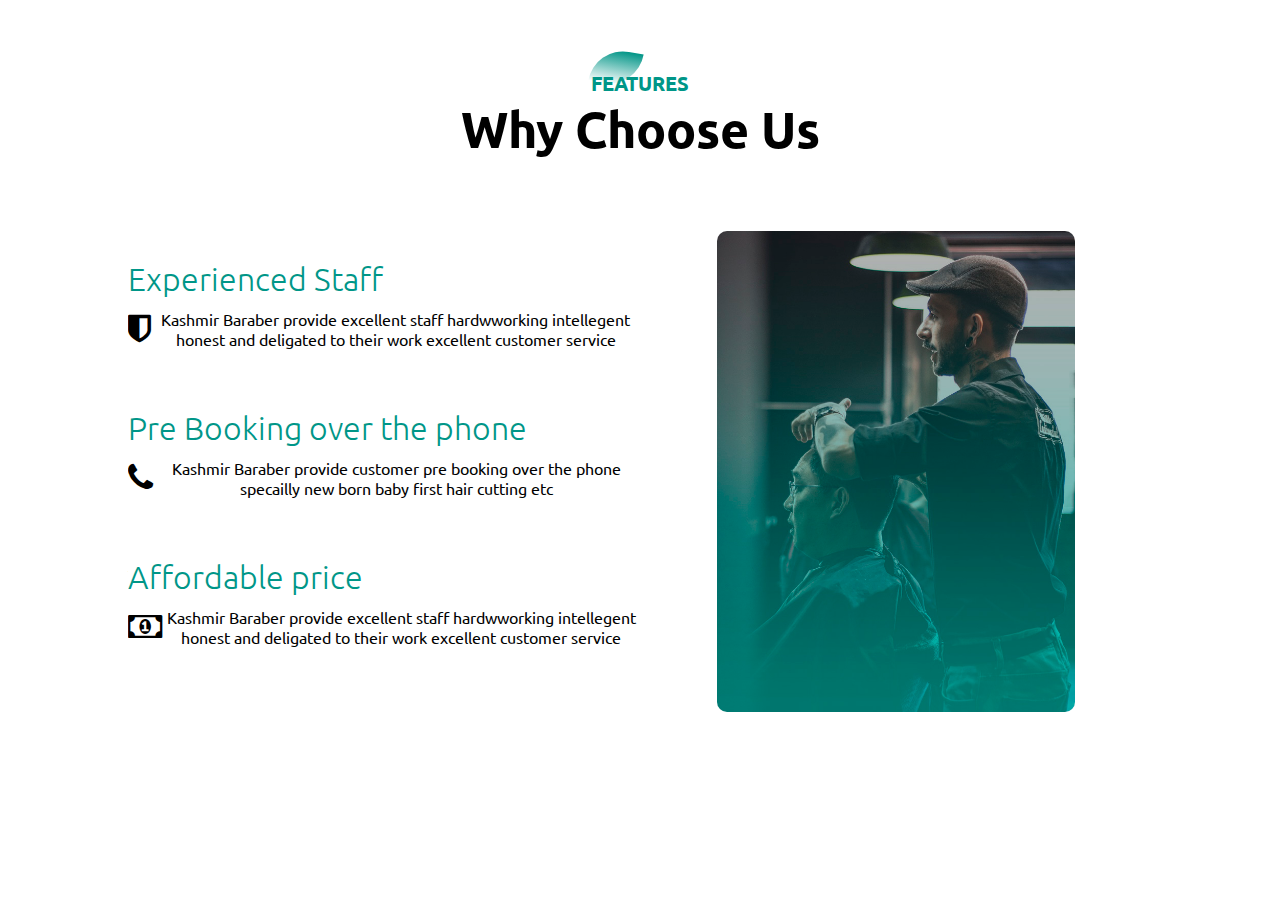
<file: features.html>
<!DOCTYPE html>
<html lang="en">
<head>
    <meta charset="UTF-8">
    <meta http-equiv="X-UA-Compatible" content="IE=edge">
    <meta name="viewport" content="width=device-width, initial-scale=1">
    <title>features</title>
    <link rel="stylesheet" href="style.css">
    <link rel="stylesheet" href="https://stackpath.bootstrapcdn.com/font-awesome/4.7.0/css/font-awesome.min.css" type="text/css"/>
    <link href="https://fonts.googleapis.com/css2?family=Poppins:wght@100&family=Ubuntu:ital@1&display=swap" rel="stylesheet">
    
</head>
<style>
    *{
    margin: 0;
    padding: 0;
    font-family: 'Ubuntu', sans-serif;
}


#feature{
    width: 100%;
    padding: 70px 0;
}
.title-text{
    text-align: center;
    padding-bottom: 70px;
}
.title-text p{
    margin: auto;
    font-size: 20px;
    color: #009688;
    font-weight: bold;
    position: relative;
    z-index: 1;
    display: inline-block;
}
.title-text p::after{
    content: "";
    width: 50px;
    height: 35px;
    background: linear-gradient(#019587,#fff);
    position: absolute;
    top: -20px;
    left: 0;
    z-index: -1;
    transform: rotate(10deg);
    border-top-left-radius: 35px;
    border-bottom-right-radius: 35px;
}
.title-text h1{
    font-size: 50px;
}
.feature-box{
    width: 80%;
    margin: auto;
    display: flex;
    flex-wrap: wrap;
    align-items: center;
    text-align: center;
}
.features{
    flex-basis: 50%;
}
.features-img{
  flex-basis: 50%;
  margin: auto;
}
.features-img img{
    width: 70%;
    border-radius: 10px;
}
.features h1{
    text-align: left;
    margin-bottom: 10px;
    font-weight: 100;
    color: #009688;
}
.features-desc{
   display: flex;
   align-items: center;
   margin-bottom: 40px;
}
.feature-icon fa{
    width: 50px;
    height: 50px;
    font-size: 30px;
    line-height: 50px;
    border-radius: 8px;
    color: #009688;
    border: 1px solid #009688;
}
@media screen  and (max-width:770px {
    .title-text h1{
        font-size: 35px;
    }
    .features{
        flex-basis: 100%;
    }
    .features-img{
        flex-basis: 100%;
}
.features-img img{
    width: 100%;
   
}

}



</style>
<body>
    
            <!---Feature-->
        <section id="feature">
          <div class="title-text">
              <p>FEATURES</p>
              <h1>Why Choose Us</h1>
          </div>
          <div class="feature-box">
              <div class="features">
                  <h1>Experienced Staff</h1>
               
                  <div class="features-desc">
                      <div class="feature-icon">
                        <i class="fa fa-shield e fa-2x"></i>
                      </div>
                      <div class="feature-text">
                          <p>Kashmir Baraber provide excellent staff hardwworking intellegent 
                              honest and deligated to their work excellent customer service
                          </p>
                      </div>
                  </div>
                  <br>                 
                   <h1>Pre Booking over the phone</h1>
                 
                    <div class="features-desc">
                        <div class="feature-icon">
                            <i class="fa fa-phone fa-2x"></i>
                        </div>
                        <div class="feature-text">
                            <p>Kashmir Baraber provide customer pre booking over the phone
                                specailly new born baby first hair cutting etc
                            </p>
                        </div>
                    </div>
                    <br>                  
                    <h1>Affordable price</h1>
                    
                      <div class="features-desc">
                          <div class="feature-icon">
                            <i class="fa fa-money fa-2x"></i>
                          </div>
                          <div class="feature-text">
                              <p>Kashmir Baraber provide excellent staff hardwworking intellegent 
                                  honest and deligated to their work excellent customer service
                              </p>
                          </div>
                      </div>
              </div>
              <div class="features-img">
                  <img src="img/barber-man.jpg">
              </div>
          </div>
        </section>
       

</body>
</html>
</file>
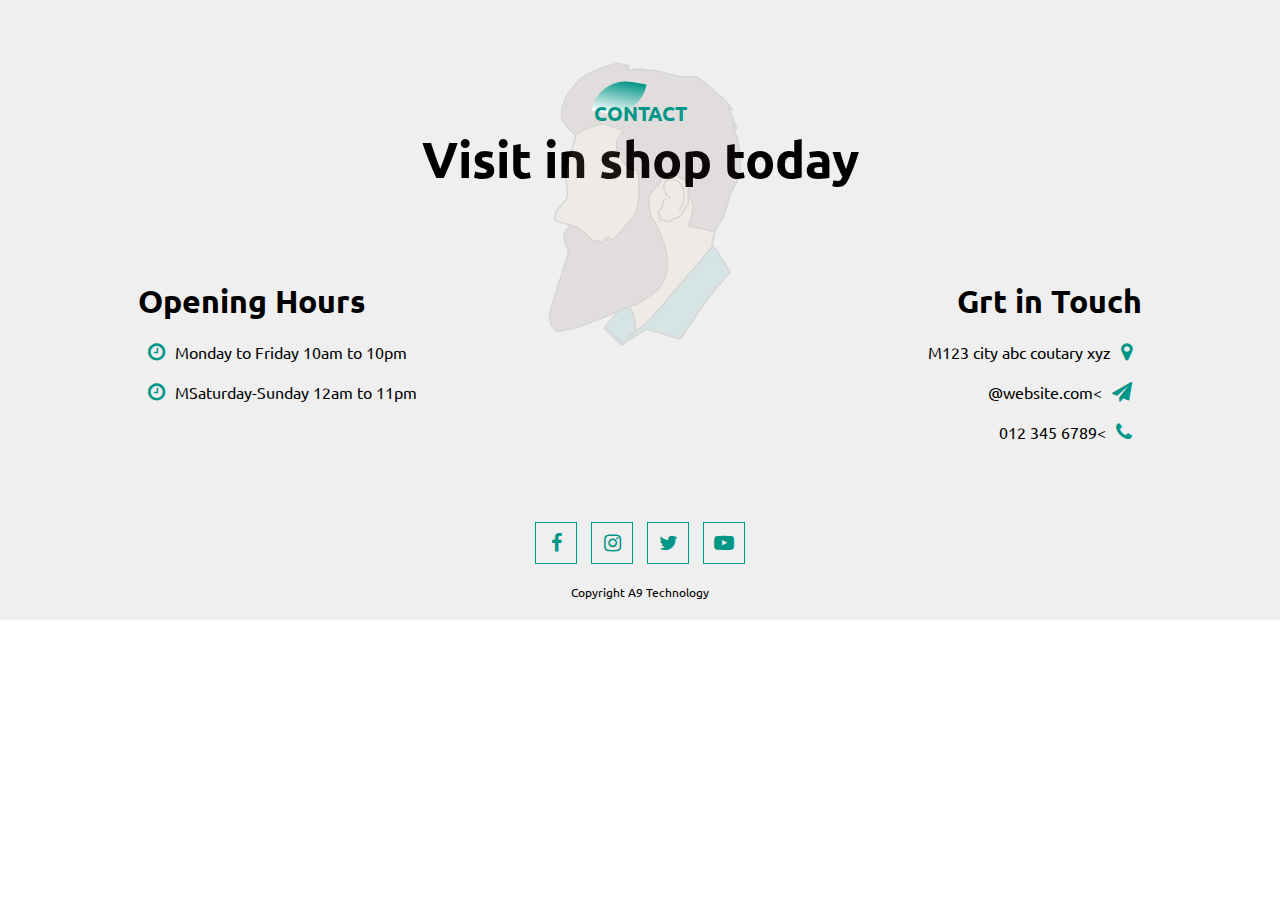
<file: footer.html>
<!DOCTYPE html>
<html lang="en">
<head>
    <meta charset="UTF-8">
    <meta http-equiv="X-UA-Compatible" content="IE=edge">
    <meta name="viewport" content="width=device-width, initial-scale=1">
    <title>footer</title>
    <link rel="stylesheet" href="style.css">
    <link rel="stylesheet" href="https://stackpath.bootstrapcdn.com/font-awesome/4.7.0/css/font-awesome.min.css" type="text/css"/>
    <link href="https://fonts.googleapis.com/css2?family=Poppins:wght@100&family=Ubuntu:ital@1&display=swap" rel="stylesheet">
    
</head>
<style>
    *{
    margin: 0;
    padding: 0;
    font-family: 'Ubuntu', sans-serif;
}

#footer{
    padding: 100px 0 20px;
    background: #efefef;
    position: relative;
}
.footer-row{
    width: 80%;
    margin: 0 auto;
    display: flex;
    justify-content: space-between;
    flex-wrap: wrap;
}
.footer-left,.footer-right{
    flex-basis: 45%;
    padding: 10px;
    margin-bottom: 20px;

}
.footer-right{
    text-align: right;
}
.footer-row h1{
    margin: 10px 0;
}
.footer-row p{
    line-height: 35px;
}
.footer-left .fa ,.footer-right .fa{
    font-size: 20px;
    color: #009688;
    margin: 10px;
}
.footer-img{
    max-width: 370px;
    opacity: 0.1;
    position: absolute;
    left: 50%;
    top: 35%;
    transform: translate(-50%, -50%);
}
.social-links{
    text-align: center;
}
.social-links .fa{
   height: 40px;
   width: 40px;
   font-size: 20px;
   line-height: 40px;
   border: 1px solid #009688;
   margin: 40px 5px 0;
   color: #009688;
   cursor: pointer;
   transition: 0.5s;
}
.social-links .fa:hover{
  background: #009688;
  color: #fff;
  transform: translateY(-7px);
}
.social-links p{
    font-size: 12px;
    margin-top: 20px;
}
@media screen and(max-width:770px) {
    .footer-left,.footer-right{
        flex-basis: 100%;
        font-size: 14px;
    }
    .footer-img{
        top: 25%;
    }
}
#testimonial{
    width: 100%;
    padding: 70px 0;
    text-align: center;
}
.testimonial-row{
    width: 80%;
    margin: auto;
    display: flex;
    justify-content: space-between;
    align-items: flex-start;
    flex-wrap: wrap;

}
.testimonial-col{
    flex-basis: 28%;
    padding: 10px;
    margin-bottom: 30px;
    border-radius: 5px;
    box-shadow: 0cm 10px 20px 3px #00968814;
    cursor: pointer;
    transition: transform .5s;

}
.testimonial-col p{
    font-size: 14px;
}
.user{
    display: flex;
    align-items: center;
    margin: 20px 0;
}
.user img{
    width: 40px;
    margin-right: 20px;
    border-radius: 3px;
}
.user info .fa{
    margin-left: 10px;
    color:#27c0ff;
    font-size: 20px;
}
.user info small{
    color:#009688;
}
.testimonial-col:hover{
  transform: translateY(-7px)
}
;uicebox{
    width: 80%;
    display: flex;
    flex-wrap: wrap;
    justify-content: space-around;
    margin: auto;
}
.single-service{
    flex-basis: 48%;
    text-align: center;
    border-radius: 7px;
    margin-bottom: 20px;
    color: #fff;
    position: relative;
}
.single-service img{
    width: 100%;
    border-radius: 7px;
}
.overlay{
  width: 100%;
  height: 100%;
  position: absolute;
  top: 0;
  border-radius: 7px;
  cursor: pointer;
  background: linear-gradient(rgba(0,0,0,0.5),#009688);
  opacity: 0;
  transition: 1s;
}
.single-service:hover .overlay{
    opacity: 1;
}
.service-desc{
    width: 80%;
    position: absolute;
    bottom: 0;
    left: 50%;
    opacity: 0;
    transform: translateX(-50%);
    transition: 1s;
}
hr{
    background: #fff;
    height: 2px;
    border: 0;
    margin: 15px auto;
    width: 60%;
}
.service-desc p{
    font-size: 14px;
}
.single-service:hover .service-desc {
  bottom: 40%;
  opacity: 1;
}
@media screen and(max-width:770px) {
    .single-service{
        flex-basis: 100%;
        margin-bottom: 30px;
    }
    .service-desc p{
        font-size: 12px;
    }
    hr{
        margin: 5px auto;
    }
    .single-service:hover .service-desc{
        bottom: 25% ! important;
    }
}
.title-text{
    text-align: center;
    padding-bottom: 70px;
}
.title-text p{
    margin: auto;
    font-size: 20px;
    color: #009688;
    font-weight: bold;
    position: relative;
    z-index: 1;
    display: inline-block;
}
.title-text p::after{
    content: "";
    width: 50px;
    height: 35px;
    background: linear-gradient(#019587,#fff);
    position: absolute;
    top: -20px;
    left: 0;
    z-index: -1;
    transform: rotate(10deg);
    border-top-left-radius: 35px;
    border-bottom-right-radius: 35px;
}
.title-text h1{
    font-size: 50px;
}
.feature-box{
    width: 80%;
    margin: auto;
    display: flex;
    flex-wrap: wrap;
    align-items: center;
    text-align: center;
}
.features{
    flex-basis: 50%;
}
.features-img{
  flex-basis: 50%;
  margin: auto;
}
.features-img img{
    width: 70%;
    border-radius: 10px;
}
.features h1{
    text-align: left;
    margin-bottom: 10px;
    font-weight: 100;
    color: #009688;
}
.features-desc{
   display: flex;
   align-items: center;
   m
   argin-bottom: 40px;
}
.feature-icon fa{
    width: 50px;
    height: 50px;
    font-size: 30px;
    line-height: 50px;
    border-radius: 8px;
    color: #009688;
    border: 1px solid #009688;
}
@media screen  and (max-width:770px {
    .title-text h1{
        font-size: 35px;
    }
    .features{
        flex-basis: 100%;
    }
    .features-img{
        flex-basis: 100%;
}
.features-img img{
    width: 100%;
   
}

}



</style>
<body>
    
    <section id="footer">
        <img src="img/footer-img.png" class="footer-img">
         <div class="title-text">
            <P>CONTACT</P>
            <h1>Visit in shop today</h1>
            </div>
         <div class="footer-row">
            <div class="footer-left">
                <h1>Opening Hours</h1>
                <p><i class="fa fa-clock-o"></i>Monday to Friday 10am to 10pm</p>
                <p><i class="fa fa-clock-o"></i>MSaturday-Sunday 12am to 11pm</p>
            </div>
            <div class="footer-right">
                <h1>Grt in Touch</h1>
                <p>M123  city abc coutary xyz<i class="fa fa-map-marker"></i></p>
                <p>@website.com<<i class="fa fa-paper-plane"></i></p>
                <p>012 345 6789<<i class="fa fa-phone"></i></p>
                
            </div>
        </div>
        <div class="social-links">
            <i class="fa fa-facebook"></i>
            <i class="fa fa-instagram"></i>
            <i class="fa fa-twitter"></i>
            <i class="fa fa-youtube-play"></i>
        <p>Copyright A9 Technology</p>
        </div>
        </section>
          
       
    
   
</body>
</html>
</file>
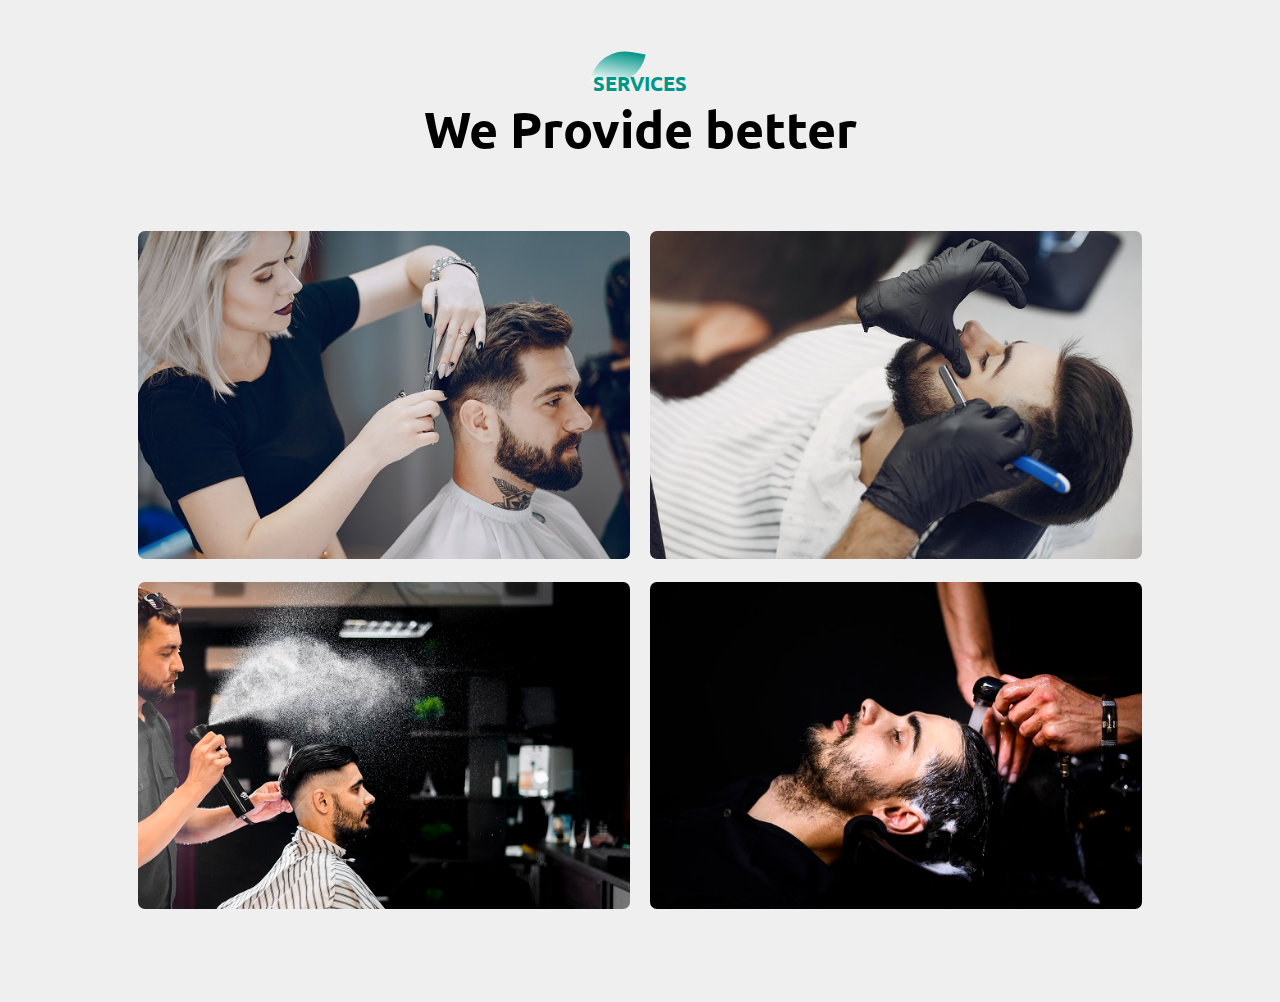
<file: service.html>
<!DOCTYPE html>
<html lang="en">
<head>
    <meta charset="UTF-8">
    <meta http-equiv="X-UA-Compatible" content="IE=edge">
    <meta name="viewport" content="width=device-width, initial-scale=1">
    <title>Services</title>
    <link rel="stylesheet" href="style.css">
    <link rel="stylesheet" href="https://stackpath.bootstrapcdn.com/font-awesome/4.7.0/css/font-awesome.min.css" type="text/css"/>
    <link href="https://fonts.googleapis.com/css2?family=Poppins:wght@100&family=Ubuntu:ital@1&display=swap" rel="stylesheet">
    
</head>
<style>
    *{
    margin: 0;
    padding: 0;
    font-family: 'Ubuntu', sans-serif;
}


#services{
    width: 100%;
    padding: 70px 0;
    background: #efefef;
    text-align: center;
}
.service-box{
    width: 80%;
    display: flex;
    flex-wrap: wrap;
    justify-content: space-around;
    margin: auto;
}
.single-service{
    flex-basis: 48%;
    text-align: center;
    border-radius: 7px;
    margin-bottom: 20px;
    color: #fff;
    position: relative;
}
.single-service img{
    width: 100%;
    border-radius: 7px;
}
.overlay{
  width: 100%;
  height: 100%;
  position: absolute;
  top: 0;
  border-radius: 7px;
  cursor: pointer;
  background: linear-gradient(rgba(0,0,0,0.5),#009688);
  opacity: 0;
  transition: 1s;
}
.single-service:hover .overlay{
    opacity: 1;
}
.service-desc{
    width: 80%;
    position: absolute;
    bottom: 0;
    left: 50%;
    opacity: 0;
    transform: translateX(-50%);
    transition: 1s;
}
hr{
    background: #fff;
    height: 2px;
    border: 0;
    margin: 15px auto;
    width: 60%;
}
.service-desc p{
    font-size: 14px;
}
.single-service:hover .service-desc {
  bottom: 40%;
  opacity: 1;
}
@media screen and(max-width:770px) {
    .single-service{
        flex-basis: 100%;
        margin-bottom: 30px;
    }
    .service-desc p{
        font-size: 12px;
    }
    hr{
        margin: 5px auto;
    }
    .single-service:hover .service-desc{
        bottom: 25% ! important;
    }
}
.title-text{
    text-align: center;
    padding-bottom: 70px;
}
.title-text p{
    margin: auto;
    font-size: 20px;
    color: #009688;
    font-weight: bold;
    position: relative;
    z-index: 1;
    display: inline-block;
}
.title-text p::after{
    content: "";
    width: 50px;
    height: 35px;
    background: linear-gradient(#019587,#fff);
    position: absolute;
    top: -20px;
    left: 0;
    z-index: -1;
    transform: rotate(10deg);
    border-top-left-radius: 35px;
    border-bottom-right-radius: 35px;
}
.title-text h1{
    font-size: 50px;
}
.
}



</style>
<body>
    
    <section id="services">
        <div class="title-text">
              <p>SERVICES</p>
              <h1>We Provide better</h1>
          </div>
            <div class="service-box">
               <div class="single-service">
                  <img src="img/pic-1.jpg">
                  <div class="overlay"></div>
                  <div class="service-desc">
                    <h3>Hair Styling</h3>
                    <hr>
                    <p>this text is descraption under the barber foundation
                        this text is descraption under the barber foundation
                        this text is descraption under the barber foundation</p>
                </div>
                </div>
               <div class="single-service">
                <img src="img/pic-2.jpg">
                <div class="overlay"></div>
                <div class="service-desc">
                    <h3>Beared Triming</h3>
                    <hr>
                    <p>this text is descraption under the barber foundation
                        this text is descraption under the barber foundation
                        this text is descraption under the barber foundation</p>
                </div>
                </div>
               <div class="single-service">
                <img src="img/pic-3.jpg">
                <div class="overlay"></div>
                <div class="service-desc">
                    <h3>Hair cut</h3>
                    <hr>
                    <p>this text is descraption under the barber foundation
                        this text is descraption under the barber foundation
                        this text is descraption under the barber foundation</p>
                </div>
                </div>
               <div class="single-service">
                    <img src="img/pic-4.jpg">          
                    <div class="overlay"></div>  
                    <div class="service-desc">
                    <h3>Drying shampo</h3>
                    <hr>
                    <p>this text is descraption under the barber foundation
                        this text is descraption under the barber foundation
                        this text is descraption under the barber foundation</p>
                </div>       
                </div>
         </div>
        </section>
          
       
</body>
</html>
</file>
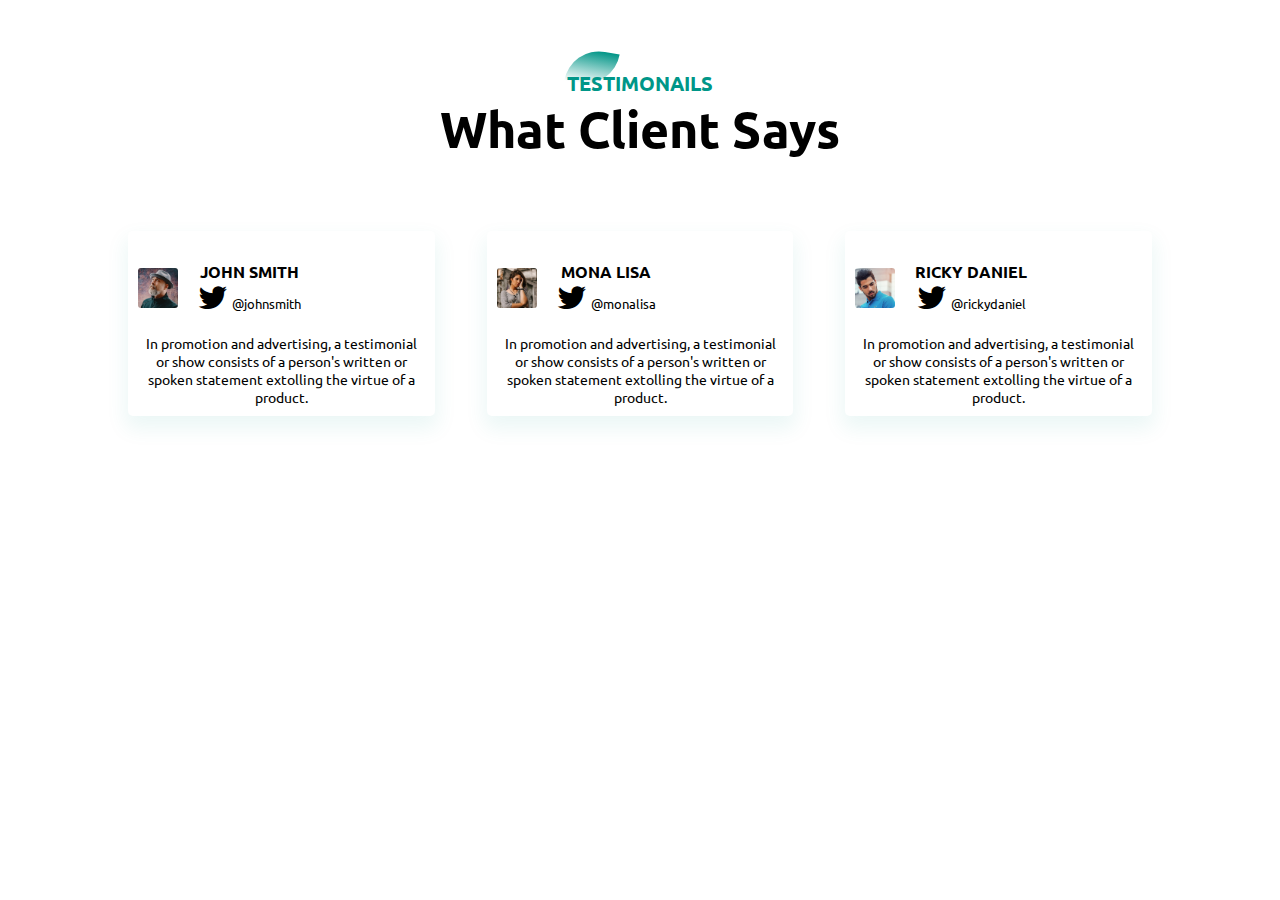
<file: testimonail.html>
<!DOCTYPE html>
<html lang="en">
<head>
    <meta charset="UTF-8">
    <meta http-equiv="X-UA-Compatible" content="IE=edge">
    <meta name="viewport" content="width=device-width, initial-scale=1">
    <title>testimonial</title>
    <link rel="stylesheet" href="style.css">
    <link rel="stylesheet" href="https://stackpath.bootstrapcdn.com/font-awesome/4.7.0/css/font-awesome.min.css" type="text/css"/>
    <link href="https://fonts.googleapis.com/css2?family=Poppins:wght@100&family=Ubuntu:ital@1&display=swap" rel="stylesheet">
    
</head>
<style>
    *{
    margin: 0;
    padding: 0; 
    font-family: 'Ubuntu', sans-serif;
}


#testimonial{
    width: 100%;
    padding: 70px 0;
    text-align: center;
}
.testimonial-row{
    width: 80%;
    margin: auto;
    display: flex;
    justify-content: space-between;
    align-items: flex-start;
    flex-wrap: wrap;

}
.testimonial-col{
    flex-basis: 28%;
    padding: 10px;
    margin-bottom: 30px;
    border-radius: 5px;
    box-shadow: 0cm 10px 20px 3px #00968814;
    cursor: pointer;
    transition: transform .5s;

}
.testimonial-col p{
    font-size: 14px;
}
.user{
    display: flex;
    align-items: center;
    margin: 20px 0;
}
.user img{
    width: 40px;
    margin-right: 20px;
    border-radius: 3px;
}
.user info .fa{
    margin-left: 10px;
    color:#27c0ff;
    font-size: 20px;
}
.user info small{
    color:#009688;
}
.testimonial-col:hover{
  transform: translateY(-7px)
}
;uicebox{
    width: 80%;
    display: flex;
    flex-wrap: wrap;
    justify-content: space-around;
    margin: auto;
}
.single-service{
    flex-basis: 48%;
    text-align: center;
    border-radius: 7px;
    margin-bottom: 20px;
    color: #fff;
    position: relative;
}
.single-service img{
    width: 100%;
    border-radius: 7px;
}
.overlay{
  width: 100%;
  height: 100%;
  position: absolute;
  top: 0;
  border-radius: 7px;
  cursor: pointer;
  background: linear-gradient(rgba(0,0,0,0.5),#009688);
  opacity: 0;
  transition: 1s;
}
.single-service:hover .overlay{
    opacity: 1;
}
.service-desc{
    width: 80%;
    position: absolute;
    bottom: 0;
    left: 50%;
    opacity: 0;
    transform: translateX(-50%);
    transition: 1s;
}
hr{
    background: #fff;
    height: 2px;
    border: 0;
    margin: 15px auto;
    width: 60%;
}
.service-desc p{
    font-size: 14px;
}
.single-service:hover .service-desc {
  bottom: 40%;
  opacity: 1;
}
@media screen and(max-width:770px) {
    .single-service{
        flex-basis: 100%;
        margin-bottom: 30px;
    }
    .service-desc p{
        font-size: 12px;
    }
    hr{
        margin: 5px auto;
    }
    .single-service:hover .service-desc{
        bottom: 25% ! important;
    }
}
.title-text{
    text-align: center;
    padding-bottom: 70px;
}
.title-text p{
    margin: auto;
    font-size: 20px;
    color: #009688;
    font-weight: bold;
    position: relative;
    z-index: 1;
    display: inline-block;
}
.title-text p::after{
    content: "";
    width: 50px;
    height: 35px;
    background: linear-gradient(#019587,#fff);
    position: absolute;
    top: -20px;
    left: 0;
    z-index: -1;
    transform: rotate(10deg);
    border-top-left-radius: 35px;
    border-bottom-right-radius: 35px;
}
.title-text h1{
    font-size: 50px;
}
.feature-box{
    width: 80%;
    margin: auto;
    display: flex;
    flex-wrap: wrap;
    align-items: center;
    text-align: center;
}
.features{
    flex-basis: 50%;
}
.features-img{
  flex-basis: 50%;
  margin: auto;
}
.features-img img{
    width: 70%;
    border-radius: 10px;
}
.features h1{
    text-align: left;
    margin-bottom: 10px;
    font-weight: 100;
    color: #009688;
}
.features-desc{
   display: flex;
   align-items: center;
    margin-bottom: 40px;
}
.feature-icon fa{
    width: 50px;
    height: 50px;
    font-size: 30px;
    line-height: 50px;
    border-radius: 8px;
    color: #009688;
    border: 1px solid #009688;
}
@media screen  and (max-width:770px) {
    .testimonial-col{
        flex-basis: 100%;
    }
   
}





</style>
<body>
    
    <section id="testimonial">
        <div class="title-text">
              <p>TESTIMONAILS</p>
              <h1>What Client Says</h1>
          </div>
            <div class="testimonial-row">
                <div class="testimonial-col">
                    <div class="user">
                      <img src="img/img-1.jpg">
                      <div class="user-info">
                        <h4>JOHN SMITH</h4>
                        <i class="fa fa-twitter fa-2x"></i>
                        <small>@johnsmith</small>
                     </div>
                    </div>
                  <p>In promotion and advertising, a testimonial or show consists of a person's 
                    written or spoken statement extolling the virtue of a product. 
                    </p>
                </div> 
                
               
                <div class="testimonial-col">
                    <div class="user">
                      <img src="img/img-2.jpg">
                      <div class="user-info">
                        <h4>MONA LISA</h4>
                        <i class="fa fa-twitter fa-2x"></i>
                        <small>@monalisa</small>
                     </div>
                    </div>
                    <p>In promotion and advertising, a testimonial or show consists of a person's 
                    written or spoken statement extolling the virtue of a product. 
                    </p>
                </div>
            
                <div class="testimonial-col">
                    <div class="user">
                      <img src="img/img-3.jpg">
                      <div class="user-info">
                        <h4>RICKY DANIEL</h4>
                        <i class="fa fa-twitter fa-2x"></i>
                        <small>@rickydaniel</small>
                     </div>
                    </div>
                    <p>In promotion and advertising, a testimonial or show consists of a person's 
                    written or spoken statement extolling the virtue of a product. 
                    </p>
                </div>
            </div>
        </div>
         
        </section>
          
       
</body>
</html>
</file>
<file: style.css>
*{
    margin: 0;
    padding: 0;
    font-family: 'Ubuntu', sans-serif;
}
#banner{
    background: url(img/banner.jpg);
    background-size: cover;
    background-position: center;
    height: 100vh;
}
.logo{
    width: 140px;
    position: absolute;
    top: 4%;
    left:10%
}
.banner-text{
    text-align: center;
    color:#fff;
    padding-top: 180px;
}
.banner-text h1{
   font-size: 130px;
   
}
.banner-text p{
   font-size: 20px;
   font-style: italic;
   padding-bottom: 10px;
}
.banner-btn{
    margin: 70pa auto 0;
    text-align: center;
}
.banner-btn a{
    width: 150px;
    text-decoration: none;
    display: inline-block;
    margin: 0 10px;
    padding: 12px 0;
    color: #fff;
    border: 1px solid #fff;
    position: relative;
    z-index: 1;
    transition: color 0.5s;
}
.banner-btn a span{
    width: 0;
    height: 100%;
    position: absolute;
    top: 0;
    left: 0;
    background: #fff;
    z-index: -1;
    transition: 0.5s;
}
.banner-btn a:hover span{
  width: 100%;
}
.banner-btn a:hover{
    color: black;
}
#sideNav{
   width: 250px;
   height: 100vh;
   position: fixed;
   right: -250px;
   top: 0;
   background: #096688;
   z-index: 2;
   transition: 0.5s;
}
nav ul li{
   list-style: none;
   margin: 50px 20px;
 }
nav ul li a{
    text-decoration: none;
    color: #fff;
}
#menuBtn{
    width: 50px;
    height: 50px;
    background: #096688;
    text-align: center;
    position: fixed;
    right: 30px;
    top: 20px;
    border-radius: 3px;
    z-index: 3;
    cursor: pointer;
}
#menuBtn img{
    width: 20px;
    margin-top: 15px;
}
@media screen and (max-width:770px){
    .banner-text h1{
        font-size: 44px;
        color: #096688;
        font-weight: bold;
    }
    .banner-text a{
        display: block;
        margin: 20px auto;
    }
    
    }

#feature{
    width: 100%;
    padding: 70px 0;
}
.title-text{
    text-align: center;
    padding-bottom: 70px;
}
.title-text p{
    margin: auto;
    font-size: 20px;
    color: #009688;
    font-weight: bold;
    position: relative;
    z-index: 1;
    display: inline-block;
}
.title-text p::after{
    content: "";
    width: 50px;
    height: 35px;
    background: linear-gradient(#019587,#fff);
    position: absolute;
    top: -20px;
    left: 0;
    z-index: -1;
    transform: rotate(10deg);
    border-top-left-radius: 35px;
    border-bottom-right-radius: 35px;
}
.title-text h1{
    font-size: 50px;
}
.feature-box{
    width: 80%;
    margin: auto;
    display: flex;
    flex-wrap: wrap;
    align-items: center;
    text-align: center;
}
.features{
    flex-basis: 50%;
}
.features-img{
  flex-basis: 50%;
  margin: auto;
}
.features-img img{
    width: 70%;
    border-radius: 10px;
}
.features h1{
    text-align: left;
    margin-bottom: 10px;
    font-weight: 100;
    color: #009688;
}
.features-desc{
   display: flex;
   align-items: center;
   margin-bottom: 40px;
}
.feature-icon fa{
    width: 50px;
    height: 50px;
    font-size: 30px;
    line-height: 50px;
    border-radius: 8px;
    color: #009688;
    border: 1px solid #009688;
}
@media screen  and (max-width:770px) {
    .title-text h1{
        font-size: 35px;
    }
    .features{
        flex-basis: 100%;
    }
    .features-img{
        flex-basis: 100%;
}
.features-img img{
    width: 100%;
   
}
}
#services{
    width: 100%;
    padding: 70px 0;
    background : #efefef;
    text-align: center;
}
.service-box{
    width: 80%;
    display: flex;
    flex-wrap: wrap;
    justify-content: space-around;
    margin: auto;
    
}
.single-service{
    flex-basis: 48%;
    text-align: center;
    border-radius: 7px;
    margin-bottom: 20px;
    color: #fff;
    position: relative;
}
.single-service img{
    width: 100%;
    border-radius: 7px;
}
.overlay{
  width: 100%;
  height: 100%;
  position: absolute;
  top: 0;
  border-radius: 7px;
  cursor: pointer;
  background: linear-gradient(rgba(0,0,0,0.5),#009688);
  opacity: 0;
  transition: 1s;
}
.single-service:hover .overlay{
    opacity: 1;
}
.service-desc{
    width: 80%;
    position: absolute;
    bottom: 0;
    left: 50%;
    opacity: 0;
    transform: translateX(-50%);
    transition: 1s;
}
hr{
    background: #fff;
    height: 2px;
    border: 0;
    margin: 15px auto;
    width: 60%;
}
.service-desc p{
    font-size: 14px;
}
.single-service:hover .service-desc {
  bottom: 40%;
  opacity: 1;
}
@media screen and(max-width:770px) {
    .single-service{
        flex-basis: 100%;
        margin-bottom: 30px;
    }
    .service-desc p{
        font-size: 12px;
    }
    hr{
        margin: 5px auto;
    }
    .single-service:hover .service-desc{
        bottom: 25% ! important;
    }
}
.title-text{
    text-align: center;
    padding-bottom: 70px;
}
.title-text p{
    margin: auto;
    font-size: 20px;
    color: #009688;
    font-weight: bold;
    position: relative;
    z-index: 1;
    display: inline-block;
}
.title-text p::after{
    content: "";
    width: 50px;
    height: 35px;
    background: linear-gradient(#019587,#fff);
    position: absolute;
    top: -20px;
    left: 0;
    z-index: -1;
    transform: rotate(10deg);
    border-top-left-radius: 35px;
    border-bottom-right-radius: 35px;
}
.title-text h1{
    font-size: 50px;
}
.feature-box{
    width: 80%;
    margin: auto;
    display: flex;
    flex-wrap: wrap;
    align-items: center;
    text-align: center;
}
.features{
    flex-basis: 50%;
}
.features-img{
  flex-basis: 50%;
  margin: auto;
}
.features-img img{
    width: 70%;
    border-radius: 10px;
}
.features h1{
    text-align: left;
    margin-bottom: 10px;
    font-weight: 100;
    color: #009688;
}
.features-desc{
   display: flex;
   align-items: center;
   m
   argin-bottom: 40px;
}
.feature-icon fa{
    width: 50px;
    height: 50px;
    font-size: 30px;
    line-height: 50px;
    border-radius: 8px;
    color: #009688;
    border: 1px solid #009688;
}
@media screen  and (max-width:770px {
    .title-text h1{
        font-size: 35px;
    }
    .features{
        flex-basis: 100%;
    }
    .features-img{
        flex-basis: 100%;
}
.features-img img{
    width: 100%;
   
}

}

#testimonial{
    width: 100%;
    padding: 70px 0;
    text-align: center;
}
.testimonial-row{
    width: 80%;
    margin: auto;
    display: flex;
    justify-content: space-between;
    align-items: flex-start;
    flex-wrap: wrap;

}
.testimonial-col{
    flex-basis: 28%;
    padding: 10px;
    margin-bottom: 30px;
    border-radius: 5px;
    box-shadow: 0cm 10px 20px 3px #00968814;
    cursor: pointer;
    transition: transform .5s;

}
.testimonial-col p{
    font-size: 14px;
}
.user{
    display: flex;
    align-items: center;
    margin: 20px 0;
}
.user img{
    width: 40px;
    margin-right: 20px;
    border-radius: 3px;
}
.user info .fa{
    margin-left: 10px;
    color:#27c0ff;
    font-size: 20px;
}
.user info small{
    color:#009688;
}
.testimonial-col:hover{
  transform: translateY(-7px)
}
@media screen  and (max-width:770px) {
    .testimonial-col{
        flex-basis: 100%;
    }
   
}


.seruice-box{
    width: 80%;
    display: flex;
    flex-wrap: wrap;
    justify-content: space-around;
    margin: auto;
}
.single-service{
    flex-basis: 48%;
    text-align: center;
    border-radius: 7px;
    margin-bottom: 20px;
    color: #fff;
    position: relative;
}
.single-service img{
    width: 100%;
    border-radius: 7px;
}
.overlay{
  width: 100%;
  height: 100%;
  position: absolute;
  top: 0;
  border-radius: 7px;
  cursor: pointer;
  background: linear-gradient(rgba(0,0,0,0.5),#009688);
  opacity: 0;
  transition: 1s;
}
.single-service:hover .overlay{
    opacity: 1;
}
.service-desc{
    width: 80%;
    position: absolute;
    bottom: 0;
    left: 50%;
    opacity: 0;
    transform: translateX(-50%);
    transition: 1s;
}
hr{
    background: #fff;
    height: 2px;
    border: 0;
    margin: 15px auto;
    width: 60%;
}
.service-desc p{
    font-size: 14px;
}
.single-service:hover .service-desc {
  bottom: 40%;
  opacity: 1;
}
@media screen and(max-width:770px) {
    .single-service{
        flex-basis: 100%;
        margin-bottom: 30px;
    }
    .service-desc p{
        font-size: 12px;
    }
    hr{
        margin: 5px auto;
    }
    .single-service:hover .service-desc{
        bottom: 25% ! important;
    }
}
.title-text{
    text-align: center;
    padding-bottom: 70px;
}
.title-text p{
    margin: auto;
    font-size: 20px;
    color: #009688;
    font-weight: bold;
    position: relative;
    z-index: 1;
    display: inline-block;
}
.title-text p::after{
    content: "";
    width: 50px;
    height: 35px;
    background: linear-gradient(#019587,#fff);
    position: absolute;
    top: -20px;
    left: 0;
    z-index: -1;
    transform: rotate(10deg);
    border-top-left-radius: 35px;
    border-bottom-right-radius: 35px;
}
.title-text h1{
    font-size: 50px;
}
.feature-box{
    width: 80%;
    margin: auto;
    display: flex;
    flex-wrap: wrap;
    align-items: center;
    text-align: center;
}
.features{
    flex-basis: 50%;
}
.features-img{
  flex-basis: 50%;
  margin: auto;
}
.features-img img{
    width: 70%;
    border-radius: 10px;
}
.features h1{
    text-align: left;
    margin-bottom: 10px;
    font-weight: 100;
    color: #009688;
}
.features-desc{
   display: flex;
   align-items: center;
    margin-bottom: 40px;
}
.feature-icon fa{
    width: 50px;
    height: 50px;
    font-size: 30px;
    line-height: 50px;
    border-radius: 8px;
    color: #009688;
    border: 1px solid #009688;
}
@media screen  and (max-width:770px {
    .testimonial-col{
        flex-basis: 100%;
    }
   
}

}
#footer{
    padding: 100px 0 20px;
    background: #efefef;
    position: relative;
}
.footer-row{
    width: 80%;
    margin: 0 auto;
    display: flex;
    justify-content: space-between;
    flex-wrap: wrap;
}
.footer-left,.footer-right{
    flex-basis: 45%;
    padding: 10px;
    margin-bottom: 20px;

}
.footer-right{
    text-align: right;
}
.footer-row h1{
    margin: 10px 0;
}
.footer-row p{
    line-height: 35px;
}
.footer-left .fa ,.footer-right .fa{
    font-size: 20px;
    color: #009688;
    margin: 10px;
}
.footer-img{
    max-width: 370px;
    opacity: 0.1;
    position: absolute;
    left: 50%;
    top: 35%;
    transform: translate(-50%, -50%);
}
.social-links{
    text-align: center;
}
.social-links .fa{
   height: 40px;
   width: 40px;
   font-size: 20px;
   line-height: 40px;
   border: 1px solid #009688;
   margin: 40px 5px 0;
   color: #009688;
   cursor: pointer;
   transition: 0.5s;
}
.social-links .fa:hover{
  background: #009688;
  color: #fff;
  transform: translateY(-7px);
}
.social-links p{
    font-size: 12px;
    margin-top: 20px;
}
@media screen and(max-width:770px) {
    .footer-left,.footer-right{
        flex-basis: 100%;
        font-size: 14px;
    }
    .footer-img{
        top: 25%;
    }
}
</file>
